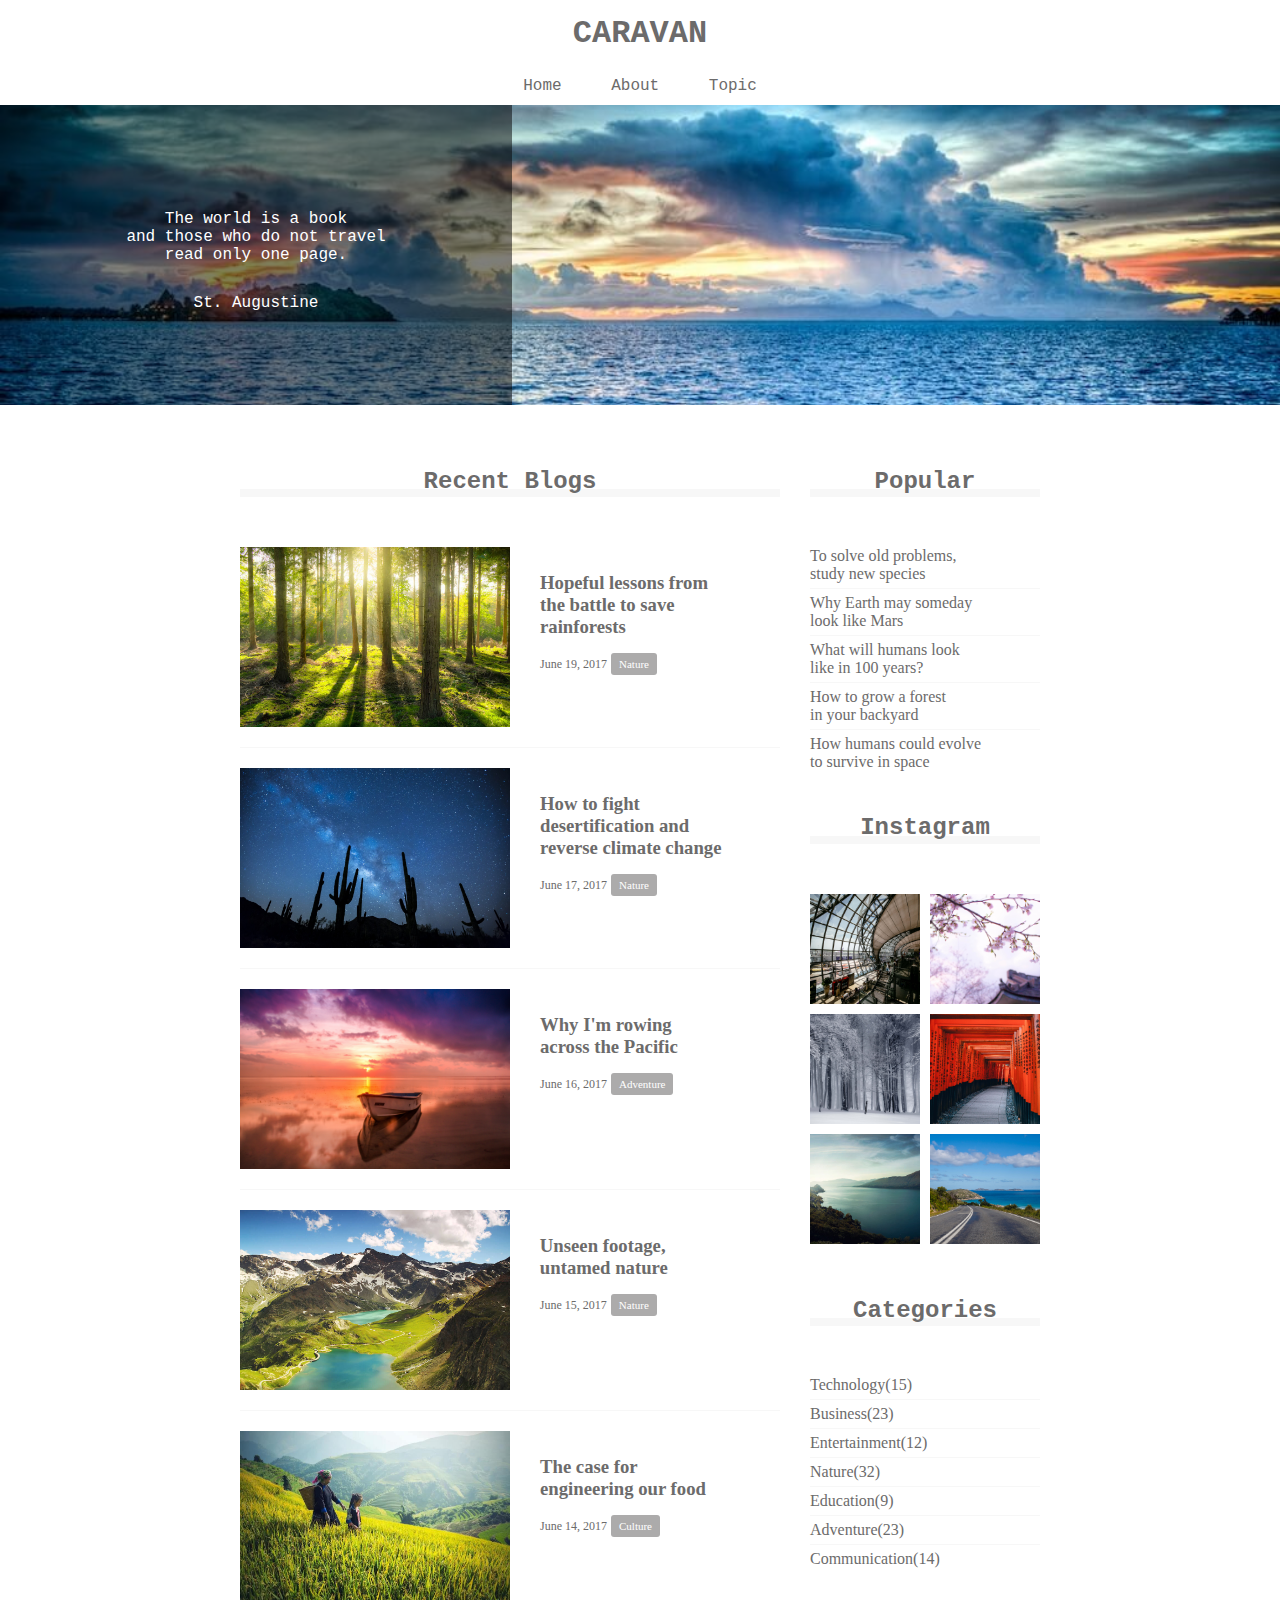
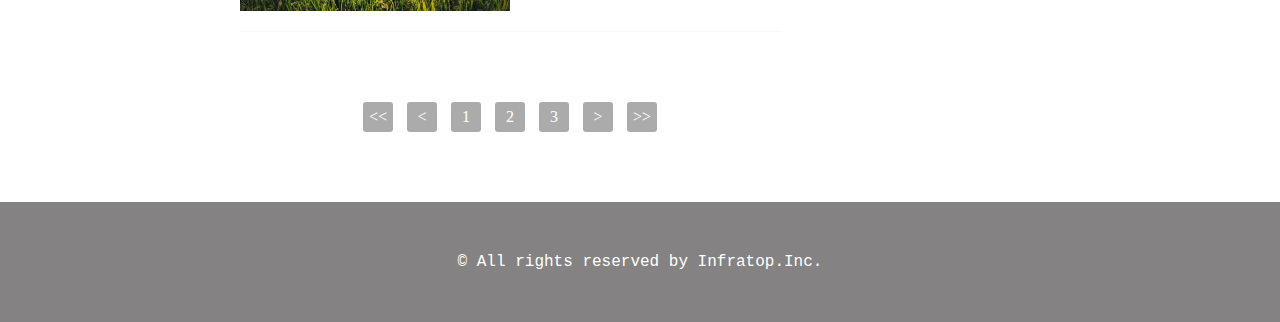
<file: CARAVAN/index.html>
<!DOCTYPE html>
<html lang="ja">
  <head>
    <meta charset="UTF-8" />
    <link rel="stylesheet" href="https://use.fontawesome.com/releases/v5.15.4/css/all.css" integrity="sha384-DyZ88mC6Up2uqS4h/KRgHuoeGwBcD4Ng9SiP4dIRy0EXTlnuz47vAwmeGwVChigm" crossorigin="anonymous">
    <link rel="stylesheet" href="style.css" />
    <title>CARAVAN</title>
  </head>

  <body>
    <header>
      <h1 class="heading">
        <a href="index.html">
          CARAVAN
        </a>
      </h1>
      <div class="social">
        <i class="fab fa-facebook-square"></i>
        <i class="fab fa-twitter-square"></i>
        <i class="fab fa-instagram"></i>
      </div>
    </header>

    <nav>
      <ul class="nav-list">
        <li class="nav-list-item">
          <a href="index.html">Home</a>
        </li>
        <li class="nav-list-item">About</li>
        <li class="nav-list-item">Topic</li>
      </ul>
    </nav>

    <div class="main-visual">
      <div class="main-visual-content">
        <p class="main-visual-text">
          The world is a book<br />
          and those who do not travel<br />
          read only one page.
        </p>
        <p class="main-visual-name">
          St. Augustine
        </p>
      </div>
    </div>

    <main>
      <section class="blog">
        <h2 class="blog-heading">Recent Blogs</h2>
        <div class="blog-box">
          <div class="blog-item">
            <img class="blog-image" src="img/forest.jpg" />
            <section class="blog-text">
              <h3 class="blog-text-heading">
                <a href="single.html">
                  Hopeful lessons from<br />
                  the battle to save<br />
                  rainforests
                </a>
              </h3>
              <p class="blog-date">June 19, 2017</p>
              <span class="category">Nature</span>
            </section>
          </div>
          <div class="blog-item">
            <img class="blog-image" src="img/desert.jpg" />
            <section class="blog-text">
              <h3 class="blog-text-heading">
                <a href="single.html">
                  How to fight<br />
                  desertification and<br />
                  reverse climate change
                </a>
              </h3>
              <p class="blog-date">June 17, 2017</p>
              <span class="category">Nature</span>
            </section>
          </div>
          <div class="blog-item">
            <img class="blog-image" src="img/sunset.jpg" />
            <section class="blog-text">
              <h3 class="blog-text-heading">
                <a href="single.html">
                  Why I'm rowing<br />
                  across the Pacific
                </a>
              </h3>
              <p class="blog-date">June 16, 2017</p>
              <span class="category">Adventure</span>
            </section>
          </div>
          <div class="blog-item">
            <img class="blog-image" src="img/italy.jpg" />
            <section class="blog-text">
              <h3 class="blog-text-heading">
                <a href="single.html">
                  Unseen footage,<br />
                  untamed nature
                </a>
              </h3>
              <p class="blog-date">June 15, 2017</p>
              <span class="category">Nature</span>
            </section>
          </div>
          <div class="blog-item">
            <img class="blog-image" src="img/asia.jpg" />
            <section class="blog-text">
              <h3 class="blog-text-heading">
                <a href="single.html">
                  The case for<br />
                  engineering our food
                </a>
              </h3>
              <p class="blog-date">June 14, 2017</p>
              <span class="category">Culture</span>
            </section>
          </div>
        </div>
        <div class="pagination">
          <p><<</p>
          <p><</p>
          <p>1</p>
          <p>2</p>
          <p>3</p>
          <p>></p>
          <p>>></p>
        </div>
      </section>
      <div class="sidebar">
        <section class="popular">
          <h2 class="sidebar-heading common-heading">Popular</h2>
          <div class="sidebar-contents">
            <p class="popular-text">
              To solve old problems,<br />study new species
            </p>
            <p class="popular-text">
              Why Earth may someday<br />look like Mars
            </p>
            <p class="popular-text">
              What will humans look<br />like in 100 years?
            </p>
            <p class="popular-text">
              How to grow a forest<br />in your backyard
            </p>
            <p class="popular-text">
              How humans could evolve<br />to survive in space
            </p>
          </div>
        </section>
        <section class="instagram">
          <h2 class="instagram-heading common-heading">Instagram</h2>
          <div class="sidebar-contents">
            <div class="instagram-box"></div>
            <div class="instagram-box"></div>
            <div class="instagram-box"></div>
            <div class="instagram-box"></div>
            <div class="instagram-box"></div>
            <div class="instagram-box"></div>
          </div>
        </section>
        <section class="categories">
          <h2 class="categories-heading common-heading">Categories</h2>
          <div class="sidebar-contents">
            <p class="categories-text">Technology(15)</p>
            <p class="categories-text">Business(23)</p>
            <p class="categories-text">Entertainment(12)</p>
            <p class="categories-text">Nature(32)</p>
            <p class="categories-text">Education(9)</p>
            <p class="categories-text">Adventure(23)</p>
            <p class="categories-text">Communication(14)</p>
          </div>
        </section>
      </div>
    </main>


    <footer>
      <p class="footer-text">© All rights reserved by Infratop.Inc.</p>
    </footer>
  </body>
</html>
</file>
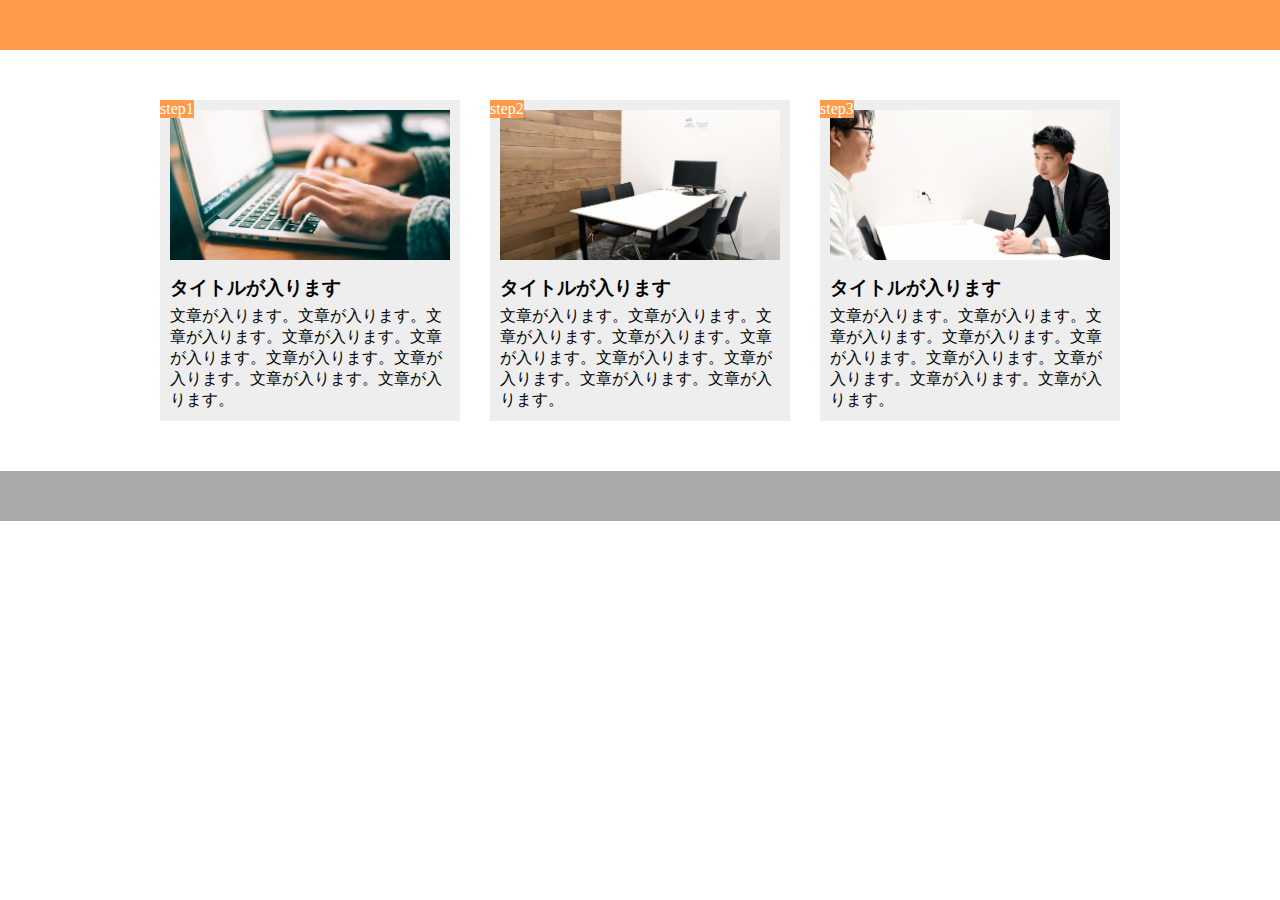
<file: chapter9_answer/index.html>
<!DOCTYPE html>
<html lang="ja">
  <head>
    <meta charset="UTF-8" />
    <title>9章演習</title>
    <link rel="stylesheet" href="style.css" />
  </head>
  <body>
    <header></header>
    <main>
      <div class="step-box">
        <div class="step-img1"></div>
        <span class="step-num">step1</span>
        <h3 class="title">タイトルが入ります</h3>
        <p class="text">
          文章が入ります。文章が入ります。文章が入ります。文章が入ります。文章が入ります。文章が入ります。文章が入ります。文章が入ります。文章が入ります。
        </p>
      </div>

      <div class="step-box">
        <div class="step-img2"></div>
        <span class="step-num">step2</span>
        <h3 class="title">タイトルが入ります</h3>
        <p class="text">
          文章が入ります。文章が入ります。文章が入ります。文章が入ります。文章が入ります。文章が入ります。文章が入ります。文章が入ります。文章が入ります。
        </p>
      </div>

      <div class="step-box">
        <div class="step-img3"></div>
        <span class="step-num">step3</span>
        <h3 class="title">タイトルが入ります</h3>
        <p class="text">
          文章が入ります。文章が入ります。文章が入ります。文章が入ります。文章が入ります。文章が入ります。文章が入ります。文章が入ります。文章が入ります。
        </p>
      </div>
    </main>
    <footer></footer>
  </body>
</html>
</file>
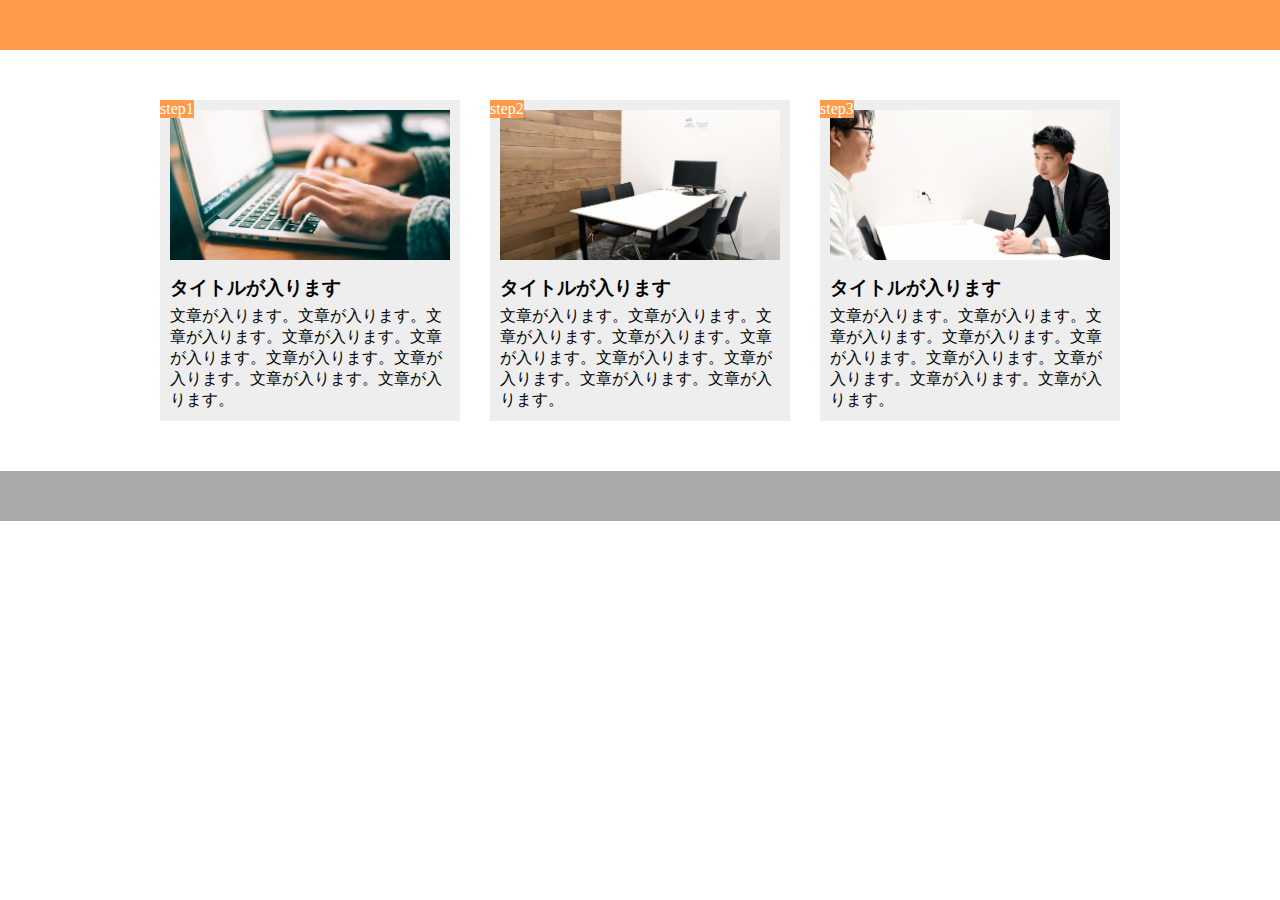
<file: test/test.html>
<!DOCTYPE html>
<html lang="ja">

<head>
  <meta charset="UTF-8">
  <link rel="stylesheet" href="test.css">
  <title>演習9</title>
</head>

<body>
  <header></header>
  <main>
    <div class="step-box">
      <div class="step-img1"></div>
      <span class="step-num">step1</span>
      <h3 class="title">タイトルが入ります</h3>
      <p class="text">
        文章が入ります。文章が入ります。文章が入ります。文章が入ります。文章が入ります。文章が入ります。文章が入ります。文章が入ります。文章が入ります。
      </p>
    </div>
    <div class="step-box">
      <div class="step-img2"></div>
      <span class="step-num">step2</span>
      <h3 class="title">タイトルが入ります</h3>
      <p class="text">
        文章が入ります。文章が入ります。文章が入ります。文章が入ります。文章が入ります。文章が入ります。文章が入ります。文章が入ります。文章が入ります。
      </p>
    </div>
    <div class="step-box">
      <div class="step-img3"></div>
      <span class="step-num">step3</span>
      <h3 class="title">タイトルが入ります</h3>
      <p class="text">
        文章が入ります。文章が入ります。文章が入ります。文章が入ります。文章が入ります。文章が入ります。文章が入ります。文章が入ります。文章が入ります。
      </p>
    </div>
  </main>
  <footer></footer>
</body>

</html>
</file>
<file: CARAVAN/style.css>
* {
  margin: 0;
  padding: 0;
  box-sizing: border-box;
  color: #6c6b6b;
}

a {
  text-decoration: none;
}

header, nav, h2, .main-visual, footer {
  font-family: Chalkduster, "Bradley Hand", Courier, "Segoe Print", sans-serif;
}

header {
  width: 90%;
  padding: 15px 0;
  margin: 0 auto;
  text-align: center;
  position: relative;
}

.social i {
  display: inline-block;
  margin-left: 20px;
}

.social {
  position: absolute;
  top: 22px;
  right: 22px;
}

header .heading {

  font-size: 32px;
}

.nav-list {
  text-align: center;
  padding: 10px 0;
  margin: 0 auto;
}

.nav-list-item {
  list-style: none;
  display: inline-block;
  margin: 0 20px;
}

.main-visual {
  width: 100%; 
  height: 300px; 
  background-image: url(img/mv.jpg);
  background-size: cover; 
  background-position: center; 
}

.main-visual-content {
  width: 40%; 
  height: 300px;
  background-color: rgba(0, 0, 0, 0.5); 
  text-align: center; 
  padding-top: 105px; 
}

.main-visual-text {
  color: #fff; 
}

.main-visual-name {
  margin-top: 30px;
  color: #fff;
}

main {
  width: 800px;
  display: flex;
  justify-content: center; 
  margin: 0 auto; 
  padding: 70px 0;
}

.blog {
  width: 540px;
  margin-right: 30px;
}

.blog-heading {
  border-bottom: 8px solid #f7f7f7;
  text-align: center;
  line-height: 0.6;
}

.blog-box {
  padding-top: 50px;
}

.blog-item {
  padding-bottom: 20px;
  margin-bottom: 20px;
  border-bottom: 1px solid #f7f7f7;
  display: flex;
  justify-content: flex-start;
}

.blog-image {
  height: 180px;
}

.blog-text {
  padding: 25px 0 0 30px;
}

.blog-text-heading {
  padding-bottom: 15px;
}

.blog-date {
  font-size: 12px;
  display: inline-block;
}

.category {
  display: inline-block;
  padding: 5px 8px;
  background-color: #acabab;
  border-radius: 3px;
  color: #fff;
  font-size: 11px;
}

.pagination {
  text-align: center;
  padding-top: 50px;
}
.pagination p {
  display: inline-block;
  width: 30px;
  height: 30px;
  margin: 0 5px;
  color: #fff;
  background-color: #acabab;
  border-radius: 3px;
  line-height: 30px;
}

.sidebar {
  width: 230px;
}
.common-heading {
  border-bottom: 8px solid #f7f7f7;
  text-align: center;
  line-height: 0.6;
}
.sidebar-contents {
  padding: 50px 0;
}
.popular-text,
.categories-text {
  padding-bottom: 5px;
  border-bottom: 1px solid #f7f7f7;
  margin-bottom: 5px;
}
.popular-text:last-child,
.categories-text:last-child {
  margin: 0;
  padding: 0;
  border: none;
}

.instagram .sidebar-contents {
  display: flex;
  flex-wrap: wrap;
}

.instagram-box {
  width: 110px;
  padding-top: 110px;
  background-size: cover;
  background-position: center;
  margin-bottom: 10px;
}
.instagram-box:nth-child(odd) {
  margin-right: 10px;
}
.instagram-box:nth-child(1) {
  background-image: url(img/airport.jpg);
}
.instagram-box:nth-child(2) {
  background-image: url(img/japan.jpg);
}
.instagram-box:nth-child(3) {
  background-image: url(img/snow.jpg);
}
.instagram-box:nth-child(4) {
  background-image: url(img/japan2.jpg);
}
.instagram-box:nth-child(5) {
  background-image: url(img/lake.jpg);
}
.instagram-box:nth-child(6) {
  background-image: url(img/road.jpg);
}

footer {
  width: 100%;
  height: 120px;
  text-align: center;
  line-height: 120px;
  background-color: #848282;
}

.footer-text {
  color: #fff;
}
</file>
<file: chapter9_answer/style.css>
* {
  box-sizing: border-box;
  margin: 0;
  padding: 0;
}

header {
  height: 50px;
  background-color: #ff9a4b;
}

main {
  width: 960px;
  margin: 50px auto;
  display: flex;
}

.step-box {
  width: 300px;
  margin-right: 30px;
  padding: 10px;
  position: relative;
  background-color: #eee;
}

.step-box:last-child {
  margin-right: 0;
}

.step-img1 {
  height: 150px;
  background-image: url(img/flow01.png);
  background-position: bottom;
  background-size: cover;
}

.step-img2 {
  height: 150px;
  background-image: url(img/flow02.png);
  background-position: bottom;
  background-size: cover;
}

.step-img3 {
  height: 150px;
  background-image: url(img/flow03.png);
  background-position: bottom;
  background-size: cover;
}

.step-num {
  position: absolute;
  top: 0;
  left: 0;
  background-color: #ff9a4b;
  color: #fff;
}

.title {
  margin: 15px 0 5px;
}

footer {
  height: 50px;
  background-color: #aaa;
}
</file>
<file: test/test.css>
* {
  box-sizing: border-box;
  margin: 0;
  padding: 0;
}

header {
  height: 50px;
  background-color: #ff9a4b;
}

main {
  width: 960px;
  margin: 50px auto;
  display: flex;
}

.step-box {
  width: 300px;
  margin-right: 30px;
  padding: 10px;
  position: relative;
  background-color: #eee;
}

.step-box:last-child {
  margin-right: 0;
}

.step-img1 {
  height: 150px;
  background-image: url(img/flow01.png);
  background-position: bottom;
  background-size: cover;
}

.step-img2 {
  height: 150px;
  background-image: url(img/flow02.png);
  background-position: bottom;
  background-size: cover;
}

.step-img3 {
  height: 150px;
  background-image: url(img/flow03.png);
  background-position: bottom;
  background-size: cover;
}

.step-num {
  position: absolute;
  top: 0; left: 0;
  background-color: #ff9a4b;
  color: #fff;
}

.title {
  margin: 15px 0 5px;
}

footer {
  height: 50px;
  background-color: #aaa;
}
</file>
